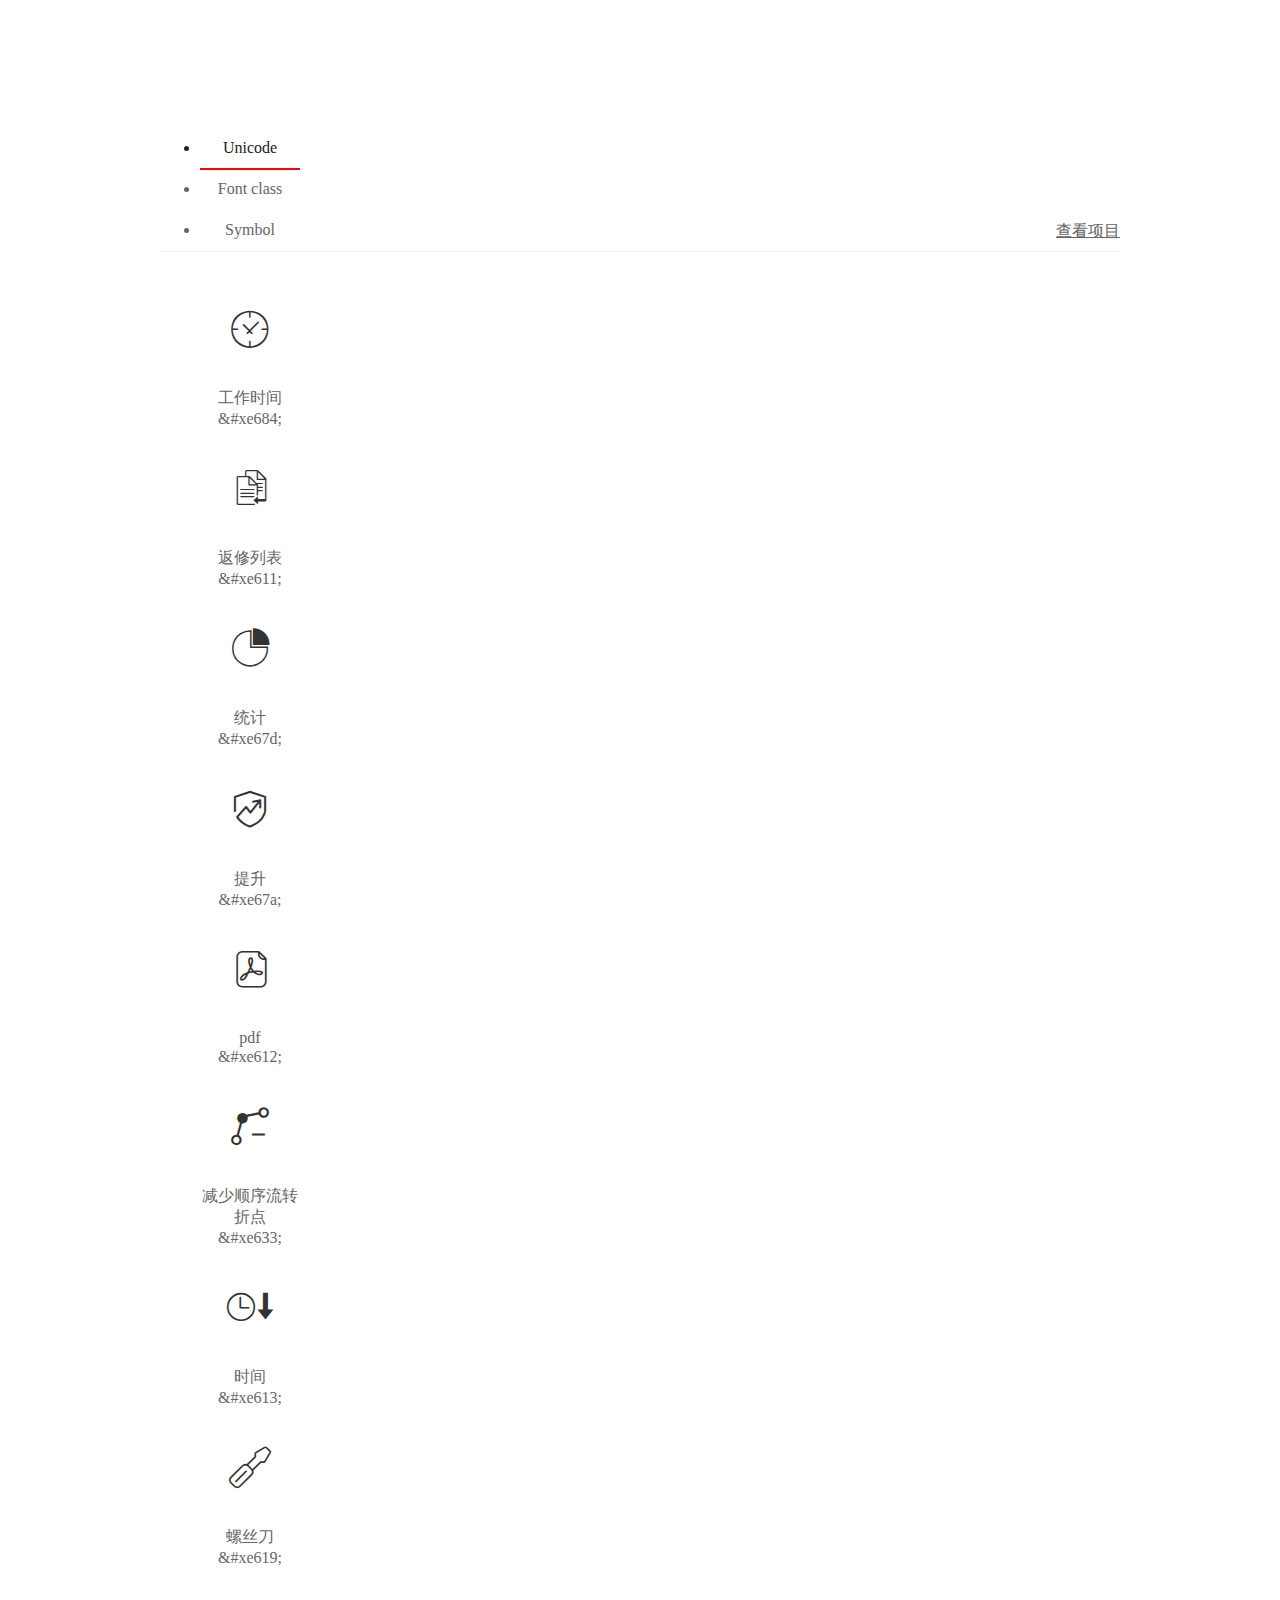
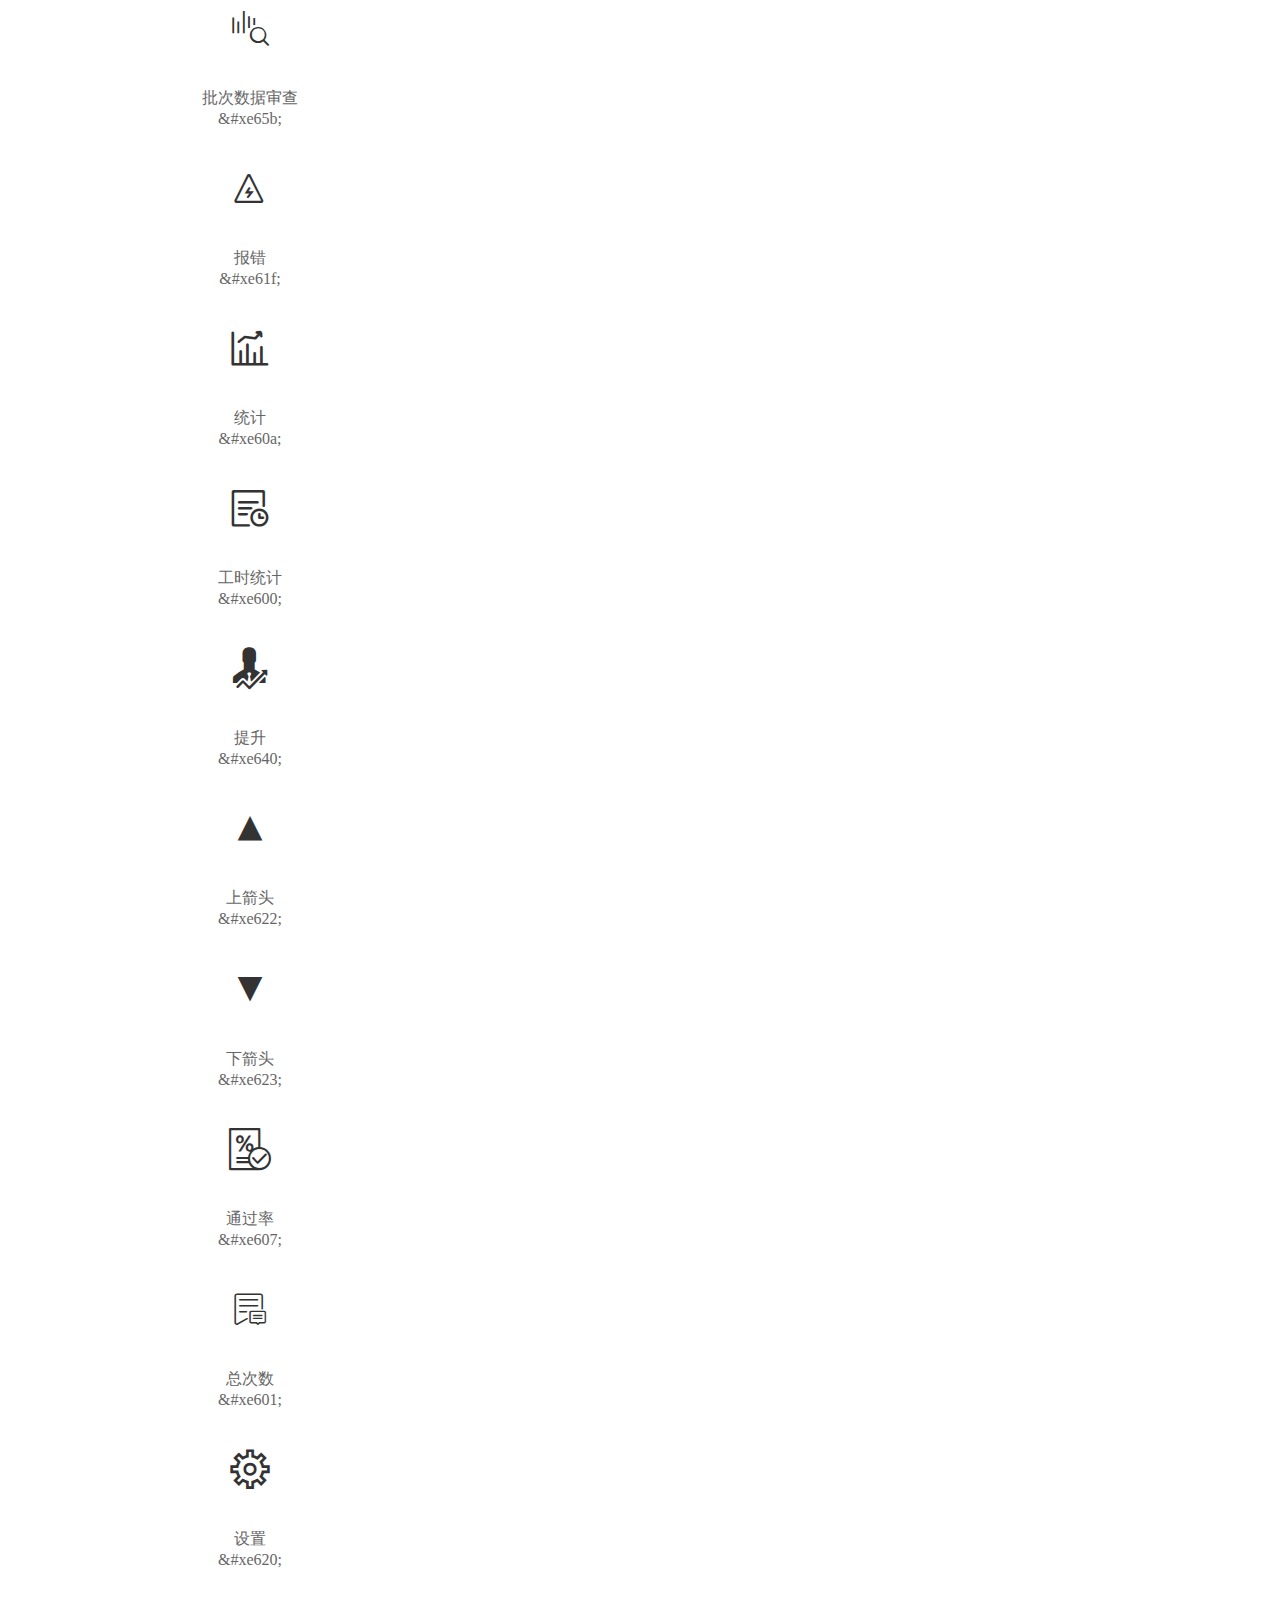
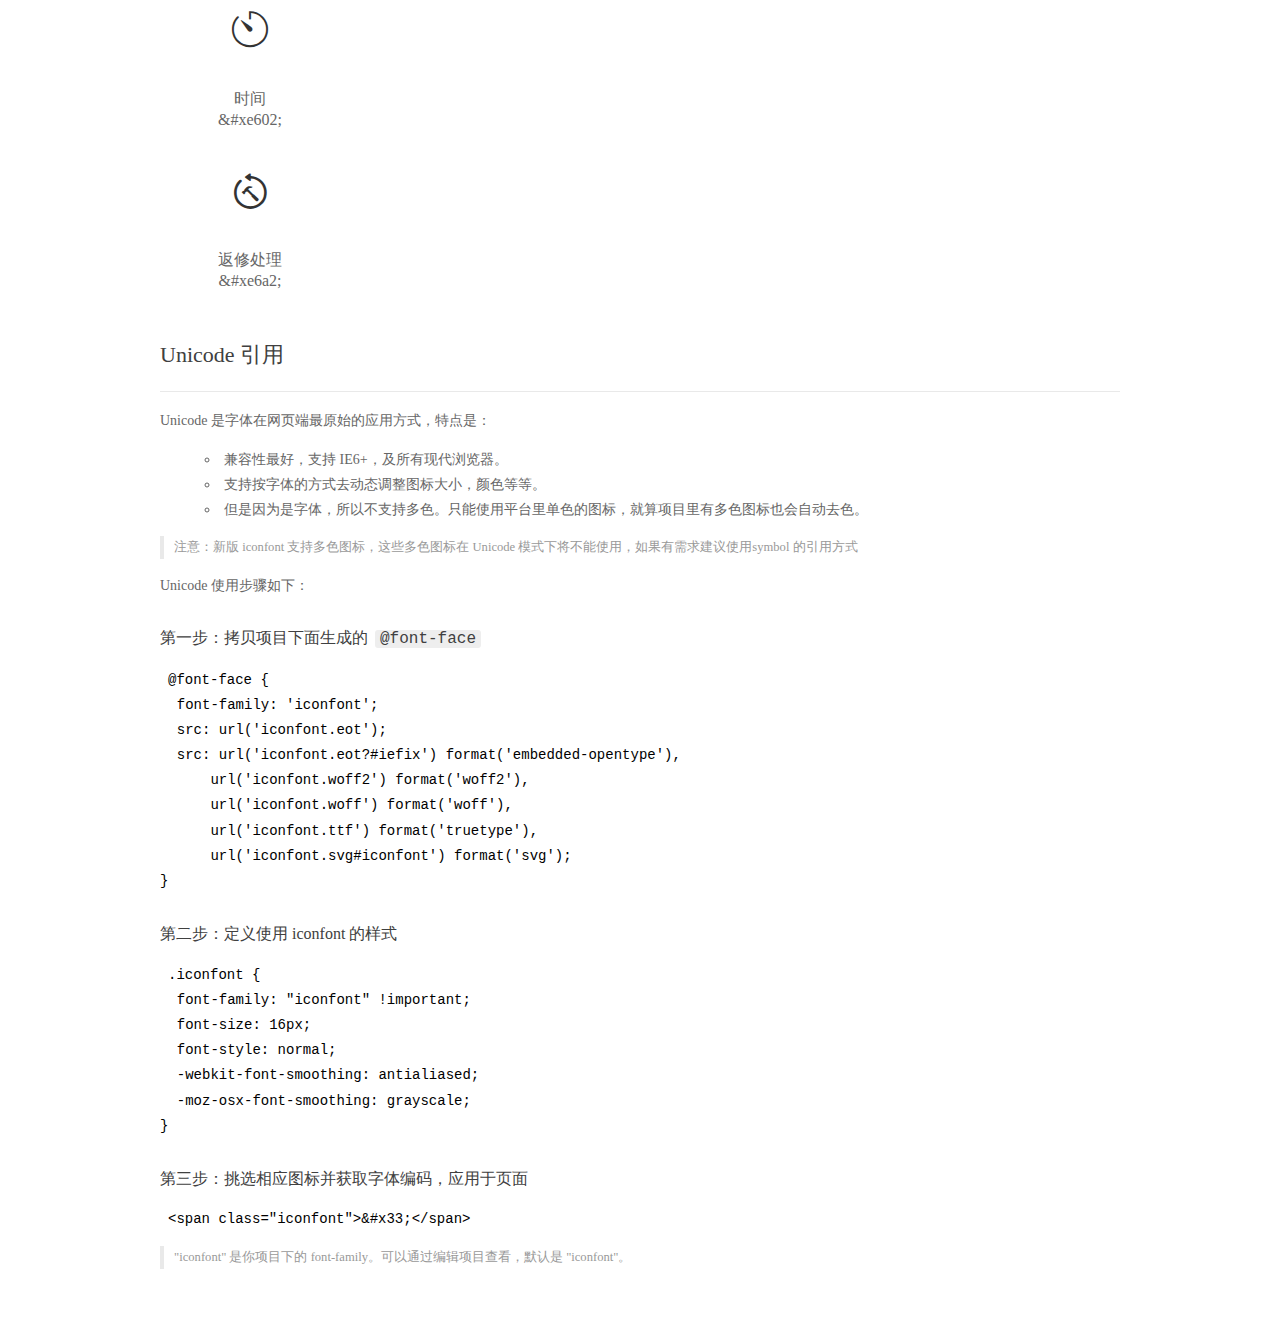
<file: font/demo_index.html>
<!DOCTYPE html>
<html>
<head>
  <meta charset="utf-8"/>
  <title>IconFont Demo</title>
  <link rel="shortcut icon" href="https://gtms04.alicdn.com/tps/i4/TB1_oz6GVXXXXaFXpXXJDFnIXXX-64-64.ico" type="image/x-icon"/>
  <link rel="stylesheet" href="https://g.alicdn.com/thx/cube/1.3.2/cube.min.css">
  <link rel="stylesheet" href="demo.css">
  <link rel="stylesheet" href="iconfont.css">
  <script src="iconfont.js"></script>
  <!-- jQuery -->
  <script src="https://a1.alicdn.com/oss/uploads/2018/12/26/7bfddb60-08e8-11e9-9b04-53e73bb6408b.js"></script>
  <!-- 代码高亮 -->
  <script src="https://a1.alicdn.com/oss/uploads/2018/12/26/a3f714d0-08e6-11e9-8a15-ebf944d7534c.js"></script>
</head>
<body>
  <div class="main">
    <h1 class="logo"><a href="https://www.iconfont.cn/" title="iconfont 首页" target="_blank">&#xe86b;</a></h1>
    <div class="nav-tabs">
      <ul id="tabs" class="dib-box">
        <li class="dib active"><span>Unicode</span></li>
        <li class="dib"><span>Font class</span></li>
        <li class="dib"><span>Symbol</span></li>
      </ul>
      
      <a href="https://www.iconfont.cn/manage/index?manage_type=myprojects&projectId=1150941" target="_blank" class="nav-more">查看项目</a>
      
    </div>
    <div class="tab-container">
      <div class="content unicode" style="display: block;">
          <ul class="icon_lists dib-box">
          
            <li class="dib">
              <span class="icon iconfont">&#xe684;</span>
                <div class="name">工作时间</div>
                <div class="code-name">&amp;#xe684;</div>
              </li>
          
            <li class="dib">
              <span class="icon iconfont">&#xe611;</span>
                <div class="name">返修列表</div>
                <div class="code-name">&amp;#xe611;</div>
              </li>
          
            <li class="dib">
              <span class="icon iconfont">&#xe67d;</span>
                <div class="name">统计</div>
                <div class="code-name">&amp;#xe67d;</div>
              </li>
          
            <li class="dib">
              <span class="icon iconfont">&#xe67a;</span>
                <div class="name">提升</div>
                <div class="code-name">&amp;#xe67a;</div>
              </li>
          
            <li class="dib">
              <span class="icon iconfont">&#xe612;</span>
                <div class="name">pdf</div>
                <div class="code-name">&amp;#xe612;</div>
              </li>
          
            <li class="dib">
              <span class="icon iconfont">&#xe633;</span>
                <div class="name">减少顺序流转折点</div>
                <div class="code-name">&amp;#xe633;</div>
              </li>
          
            <li class="dib">
              <span class="icon iconfont">&#xe613;</span>
                <div class="name">时间</div>
                <div class="code-name">&amp;#xe613;</div>
              </li>
          
            <li class="dib">
              <span class="icon iconfont">&#xe619;</span>
                <div class="name">螺丝刀</div>
                <div class="code-name">&amp;#xe619;</div>
              </li>
          
            <li class="dib">
              <span class="icon iconfont">&#xe65b;</span>
                <div class="name">批次数据审查</div>
                <div class="code-name">&amp;#xe65b;</div>
              </li>
          
            <li class="dib">
              <span class="icon iconfont">&#xe61f;</span>
                <div class="name">报错</div>
                <div class="code-name">&amp;#xe61f;</div>
              </li>
          
            <li class="dib">
              <span class="icon iconfont">&#xe60a;</span>
                <div class="name">统计</div>
                <div class="code-name">&amp;#xe60a;</div>
              </li>
          
            <li class="dib">
              <span class="icon iconfont">&#xe600;</span>
                <div class="name">工时统计</div>
                <div class="code-name">&amp;#xe600;</div>
              </li>
          
            <li class="dib">
              <span class="icon iconfont">&#xe640;</span>
                <div class="name">提升</div>
                <div class="code-name">&amp;#xe640;</div>
              </li>
          
            <li class="dib">
              <span class="icon iconfont">&#xe622;</span>
                <div class="name">上箭头</div>
                <div class="code-name">&amp;#xe622;</div>
              </li>
          
            <li class="dib">
              <span class="icon iconfont">&#xe623;</span>
                <div class="name">下箭头</div>
                <div class="code-name">&amp;#xe623;</div>
              </li>
          
            <li class="dib">
              <span class="icon iconfont">&#xe607;</span>
                <div class="name">通过率</div>
                <div class="code-name">&amp;#xe607;</div>
              </li>
          
            <li class="dib">
              <span class="icon iconfont">&#xe601;</span>
                <div class="name">总次数</div>
                <div class="code-name">&amp;#xe601;</div>
              </li>
          
            <li class="dib">
              <span class="icon iconfont">&#xe620;</span>
                <div class="name">设置</div>
                <div class="code-name">&amp;#xe620;</div>
              </li>
          
            <li class="dib">
              <span class="icon iconfont">&#xe602;</span>
                <div class="name">时间</div>
                <div class="code-name">&amp;#xe602;</div>
              </li>
          
            <li class="dib">
              <span class="icon iconfont">&#xe6a2;</span>
                <div class="name">返修处理</div>
                <div class="code-name">&amp;#xe6a2;</div>
              </li>
          
          </ul>
          <div class="article markdown">
          <h2 id="unicode-">Unicode 引用</h2>
          <hr>

          <p>Unicode 是字体在网页端最原始的应用方式，特点是：</p>
          <ul>
            <li>兼容性最好，支持 IE6+，及所有现代浏览器。</li>
            <li>支持按字体的方式去动态调整图标大小，颜色等等。</li>
            <li>但是因为是字体，所以不支持多色。只能使用平台里单色的图标，就算项目里有多色图标也会自动去色。</li>
          </ul>
          <blockquote>
            <p>注意：新版 iconfont 支持多色图标，这些多色图标在 Unicode 模式下将不能使用，如果有需求建议使用symbol 的引用方式</p>
          </blockquote>
          <p>Unicode 使用步骤如下：</p>
          <h3 id="-font-face">第一步：拷贝项目下面生成的 <code>@font-face</code></h3>
<pre><code class="language-css"
>@font-face {
  font-family: 'iconfont';
  src: url('iconfont.eot');
  src: url('iconfont.eot?#iefix') format('embedded-opentype'),
      url('iconfont.woff2') format('woff2'),
      url('iconfont.woff') format('woff'),
      url('iconfont.ttf') format('truetype'),
      url('iconfont.svg#iconfont') format('svg');
}
</code></pre>
          <h3 id="-iconfont-">第二步：定义使用 iconfont 的样式</h3>
<pre><code class="language-css"
>.iconfont {
  font-family: "iconfont" !important;
  font-size: 16px;
  font-style: normal;
  -webkit-font-smoothing: antialiased;
  -moz-osx-font-smoothing: grayscale;
}
</code></pre>
          <h3 id="-">第三步：挑选相应图标并获取字体编码，应用于页面</h3>
<pre>
<code class="language-html"
>&lt;span class="iconfont"&gt;&amp;#x33;&lt;/span&gt;
</code></pre>
          <blockquote>
            <p>"iconfont" 是你项目下的 font-family。可以通过编辑项目查看，默认是 "iconfont"。</p>
          </blockquote>
          </div>
      </div>
      <div class="content font-class">
        <ul class="icon_lists dib-box">
          
          <li class="dib">
            <span class="icon iconfont icon-gongzuoshijian"></span>
            <div class="name">
              工作时间
            </div>
            <div class="code-name">.icon-gongzuoshijian
            </div>
          </li>
          
          <li class="dib">
            <span class="icon iconfont icon-dingdanliebiao1"></span>
            <div class="name">
              返修列表
            </div>
            <div class="code-name">.icon-dingdanliebiao1
            </div>
          </li>
          
          <li class="dib">
            <span class="icon iconfont icon-tongji"></span>
            <div class="name">
              统计
            </div>
            <div class="code-name">.icon-tongji
            </div>
          </li>
          
          <li class="dib">
            <span class="icon iconfont icon-tisheng"></span>
            <div class="name">
              提升
            </div>
            <div class="code-name">.icon-tisheng
            </div>
          </li>
          
          <li class="dib">
            <span class="icon iconfont icon-pdf"></span>
            <div class="name">
              pdf
            </div>
            <div class="code-name">.icon-pdf
            </div>
          </li>
          
          <li class="dib">
            <span class="icon iconfont icon-jianshaoshunxuliuzhuanzhedian"></span>
            <div class="name">
              减少顺序流转折点
            </div>
            <div class="code-name">.icon-jianshaoshunxuliuzhuanzhedian
            </div>
          </li>
          
          <li class="dib">
            <span class="icon iconfont icon-time"></span>
            <div class="name">
              时间
            </div>
            <div class="code-name">.icon-time
            </div>
          </li>
          
          <li class="dib">
            <span class="icon iconfont icon-luosidao"></span>
            <div class="name">
              螺丝刀
            </div>
            <div class="code-name">.icon-luosidao
            </div>
          </li>
          
          <li class="dib">
            <span class="icon iconfont icon-MESxitongjiemiantubiaoXpx-"></span>
            <div class="name">
              批次数据审查
            </div>
            <div class="code-name">.icon-MESxitongjiemiantubiaoXpx-
            </div>
          </li>
          
          <li class="dib">
            <span class="icon iconfont icon-baocuo"></span>
            <div class="name">
              报错
            </div>
            <div class="code-name">.icon-baocuo
            </div>
          </li>
          
          <li class="dib">
            <span class="icon iconfont icon-tongji1"></span>
            <div class="name">
              统计
            </div>
            <div class="code-name">.icon-tongji1
            </div>
          </li>
          
          <li class="dib">
            <span class="icon iconfont icon-gongshitongji"></span>
            <div class="name">
              工时统计
            </div>
            <div class="code-name">.icon-gongshitongji
            </div>
          </li>
          
          <li class="dib">
            <span class="icon iconfont icon-tisheng1"></span>
            <div class="name">
              提升
            </div>
            <div class="code-name">.icon-tisheng1
            </div>
          </li>
          
          <li class="dib">
            <span class="icon iconfont icon-shangjiantou"></span>
            <div class="name">
              上箭头
            </div>
            <div class="code-name">.icon-shangjiantou
            </div>
          </li>
          
          <li class="dib">
            <span class="icon iconfont icon-xiajiantou"></span>
            <div class="name">
              下箭头
            </div>
            <div class="code-name">.icon-xiajiantou
            </div>
          </li>
          
          <li class="dib">
            <span class="icon iconfont icon-tongguoshuai"></span>
            <div class="name">
              通过率
            </div>
            <div class="code-name">.icon-tongguoshuai
            </div>
          </li>
          
          <li class="dib">
            <span class="icon iconfont icon-zongcishu"></span>
            <div class="name">
              总次数
            </div>
            <div class="code-name">.icon-zongcishu
            </div>
          </li>
          
          <li class="dib">
            <span class="icon iconfont icon-shezhi"></span>
            <div class="name">
              设置
            </div>
            <div class="code-name">.icon-shezhi
            </div>
          </li>
          
          <li class="dib">
            <span class="icon iconfont icon-shijian"></span>
            <div class="name">
              时间
            </div>
            <div class="code-name">.icon-shijian
            </div>
          </li>
          
          <li class="dib">
            <span class="icon iconfont icon-fanxiuchuli"></span>
            <div class="name">
              返修处理
            </div>
            <div class="code-name">.icon-fanxiuchuli
            </div>
          </li>
          
        </ul>
        <div class="article markdown">
        <h2 id="font-class-">font-class 引用</h2>
        <hr>

        <p>font-class 是 Unicode 使用方式的一种变种，主要是解决 Unicode 书写不直观，语意不明确的问题。</p>
        <p>与 Unicode 使用方式相比，具有如下特点：</p>
        <ul>
          <li>兼容性良好，支持 IE8+，及所有现代浏览器。</li>
          <li>相比于 Unicode 语意明确，书写更直观。可以很容易分辨这个 icon 是什么。</li>
          <li>因为使用 class 来定义图标，所以当要替换图标时，只需要修改 class 里面的 Unicode 引用。</li>
          <li>不过因为本质上还是使用的字体，所以多色图标还是不支持的。</li>
        </ul>
        <p>使用步骤如下：</p>
        <h3 id="-fontclass-">第一步：引入项目下面生成的 fontclass 代码：</h3>
<pre><code class="language-html">&lt;link rel="stylesheet" href="./iconfont.css"&gt;
</code></pre>
        <h3 id="-">第二步：挑选相应图标并获取类名，应用于页面：</h3>
<pre><code class="language-html">&lt;span class="iconfont icon-xxx"&gt;&lt;/span&gt;
</code></pre>
        <blockquote>
          <p>"
            iconfont" 是你项目下的 font-family。可以通过编辑项目查看，默认是 "iconfont"。</p>
        </blockquote>
      </div>
      </div>
      <div class="content symbol">
          <ul class="icon_lists dib-box">
          
            <li class="dib">
                <svg class="icon svg-icon" aria-hidden="true">
                  <use xlink:href="#icon-gongzuoshijian"></use>
                </svg>
                <div class="name">工作时间</div>
                <div class="code-name">#icon-gongzuoshijian</div>
            </li>
          
            <li class="dib">
                <svg class="icon svg-icon" aria-hidden="true">
                  <use xlink:href="#icon-dingdanliebiao1"></use>
                </svg>
                <div class="name">返修列表</div>
                <div class="code-name">#icon-dingdanliebiao1</div>
            </li>
          
            <li class="dib">
                <svg class="icon svg-icon" aria-hidden="true">
                  <use xlink:href="#icon-tongji"></use>
                </svg>
                <div class="name">统计</div>
                <div class="code-name">#icon-tongji</div>
            </li>
          
            <li class="dib">
                <svg class="icon svg-icon" aria-hidden="true">
                  <use xlink:href="#icon-tisheng"></use>
                </svg>
                <div class="name">提升</div>
                <div class="code-name">#icon-tisheng</div>
            </li>
          
            <li class="dib">
                <svg class="icon svg-icon" aria-hidden="true">
                  <use xlink:href="#icon-pdf"></use>
                </svg>
                <div class="name">pdf</div>
                <div class="code-name">#icon-pdf</div>
            </li>
          
            <li class="dib">
                <svg class="icon svg-icon" aria-hidden="true">
                  <use xlink:href="#icon-jianshaoshunxuliuzhuanzhedian"></use>
                </svg>
                <div class="name">减少顺序流转折点</div>
                <div class="code-name">#icon-jianshaoshunxuliuzhuanzhedian</div>
            </li>
          
            <li class="dib">
                <svg class="icon svg-icon" aria-hidden="true">
                  <use xlink:href="#icon-time"></use>
                </svg>
                <div class="name">时间</div>
                <div class="code-name">#icon-time</div>
            </li>
          
            <li class="dib">
                <svg class="icon svg-icon" aria-hidden="true">
                  <use xlink:href="#icon-luosidao"></use>
                </svg>
                <div class="name">螺丝刀</div>
                <div class="code-name">#icon-luosidao</div>
            </li>
          
            <li class="dib">
                <svg class="icon svg-icon" aria-hidden="true">
                  <use xlink:href="#icon-MESxitongjiemiantubiaoXpx-"></use>
                </svg>
                <div class="name">批次数据审查</div>
                <div class="code-name">#icon-MESxitongjiemiantubiaoXpx-</div>
            </li>
          
            <li class="dib">
                <svg class="icon svg-icon" aria-hidden="true">
                  <use xlink:href="#icon-baocuo"></use>
                </svg>
                <div class="name">报错</div>
                <div class="code-name">#icon-baocuo</div>
            </li>
          
            <li class="dib">
                <svg class="icon svg-icon" aria-hidden="true">
                  <use xlink:href="#icon-tongji1"></use>
                </svg>
                <div class="name">统计</div>
                <div class="code-name">#icon-tongji1</div>
            </li>
          
            <li class="dib">
                <svg class="icon svg-icon" aria-hidden="true">
                  <use xlink:href="#icon-gongshitongji"></use>
                </svg>
                <div class="name">工时统计</div>
                <div class="code-name">#icon-gongshitongji</div>
            </li>
          
            <li class="dib">
                <svg class="icon svg-icon" aria-hidden="true">
                  <use xlink:href="#icon-tisheng1"></use>
                </svg>
                <div class="name">提升</div>
                <div class="code-name">#icon-tisheng1</div>
            </li>
          
            <li class="dib">
                <svg class="icon svg-icon" aria-hidden="true">
                  <use xlink:href="#icon-shangjiantou"></use>
                </svg>
                <div class="name">上箭头</div>
                <div class="code-name">#icon-shangjiantou</div>
            </li>
          
            <li class="dib">
                <svg class="icon svg-icon" aria-hidden="true">
                  <use xlink:href="#icon-xiajiantou"></use>
                </svg>
                <div class="name">下箭头</div>
                <div class="code-name">#icon-xiajiantou</div>
            </li>
          
            <li class="dib">
                <svg class="icon svg-icon" aria-hidden="true">
                  <use xlink:href="#icon-tongguoshuai"></use>
                </svg>
                <div class="name">通过率</div>
                <div class="code-name">#icon-tongguoshuai</div>
            </li>
          
            <li class="dib">
                <svg class="icon svg-icon" aria-hidden="true">
                  <use xlink:href="#icon-zongcishu"></use>
                </svg>
                <div class="name">总次数</div>
                <div class="code-name">#icon-zongcishu</div>
            </li>
          
            <li class="dib">
                <svg class="icon svg-icon" aria-hidden="true">
                  <use xlink:href="#icon-shezhi"></use>
                </svg>
                <div class="name">设置</div>
                <div class="code-name">#icon-shezhi</div>
            </li>
          
            <li class="dib">
                <svg class="icon svg-icon" aria-hidden="true">
                  <use xlink:href="#icon-shijian"></use>
                </svg>
                <div class="name">时间</div>
                <div class="code-name">#icon-shijian</div>
            </li>
          
            <li class="dib">
                <svg class="icon svg-icon" aria-hidden="true">
                  <use xlink:href="#icon-fanxiuchuli"></use>
                </svg>
                <div class="name">返修处理</div>
                <div class="code-name">#icon-fanxiuchuli</div>
            </li>
          
          </ul>
          <div class="article markdown">
          <h2 id="symbol-">Symbol 引用</h2>
          <hr>

          <p>这是一种全新的使用方式，应该说这才是未来的主流，也是平台目前推荐的用法。相关介绍可以参考这篇<a href="">文章</a>
            这种用法其实是做了一个 SVG 的集合，与另外两种相比具有如下特点：</p>
          <ul>
            <li>支持多色图标了，不再受单色限制。</li>
            <li>通过一些技巧，支持像字体那样，通过 <code>font-size</code>, <code>color</code> 来调整样式。</li>
            <li>兼容性较差，支持 IE9+，及现代浏览器。</li>
            <li>浏览器渲染 SVG 的性能一般，还不如 png。</li>
          </ul>
          <p>使用步骤如下：</p>
          <h3 id="-symbol-">第一步：引入项目下面生成的 symbol 代码：</h3>
<pre><code class="language-html">&lt;script src="./iconfont.js"&gt;&lt;/script&gt;
</code></pre>
          <h3 id="-css-">第二步：加入通用 CSS 代码（引入一次就行）：</h3>
<pre><code class="language-html">&lt;style&gt;
.icon {
  width: 1em;
  height: 1em;
  vertical-align: -0.15em;
  fill: currentColor;
  overflow: hidden;
}
&lt;/style&gt;
</code></pre>
          <h3 id="-">第三步：挑选相应图标并获取类名，应用于页面：</h3>
<pre><code class="language-html">&lt;svg class="icon" aria-hidden="true"&gt;
  &lt;use xlink:href="#icon-xxx"&gt;&lt;/use&gt;
&lt;/svg&gt;
</code></pre>
          </div>
      </div>

    </div>
  </div>
  <script>
  $(document).ready(function () {
      $('.tab-container .content:first').show()

      $('#tabs li').click(function (e) {
        var tabContent = $('.tab-container .content')
        var index = $(this).index()

        if ($(this).hasClass('active')) {
          return
        } else {
          $('#tabs li').removeClass('active')
          $(this).addClass('active')

          tabContent.hide().eq(index).fadeIn()
        }
      })
    })
  </script>
</body>
</html>
</file>
<file: font/demo.css>
/* Logo 字体 */
@font-face {
  font-family: "iconfont logo";
  src: url('https://at.alicdn.com/t/font_985780_km7mi63cihi.eot?t=1545807318834');
  src: url('https://at.alicdn.com/t/font_985780_km7mi63cihi.eot?t=1545807318834#iefix') format('embedded-opentype'),
    url('https://at.alicdn.com/t/font_985780_km7mi63cihi.woff?t=1545807318834') format('woff'),
    url('https://at.alicdn.com/t/font_985780_km7mi63cihi.ttf?t=1545807318834') format('truetype'),
    url('https://at.alicdn.com/t/font_985780_km7mi63cihi.svg?t=1545807318834#iconfont') format('svg');
}

.logo {
  font-family: "iconfont logo";
  font-size: 160px;
  font-style: normal;
  -webkit-font-smoothing: antialiased;
  -moz-osx-font-smoothing: grayscale;
}

/* tabs */
.nav-tabs {
  position: relative;
}

.nav-tabs .nav-more {
  position: absolute;
  right: 0;
  bottom: 0;
  height: 42px;
  line-height: 42px;
  color: #666;
}

#tabs {
  border-bottom: 1px solid #eee;
}

#tabs li {
  cursor: pointer;
  width: 100px;
  height: 40px;
  line-height: 40px;
  text-align: center;
  font-size: 16px;
  border-bottom: 2px solid transparent;
  position: relative;
  z-index: 1;
  margin-bottom: -1px;
  color: #666;
}


#tabs .active {
  border-bottom-color: #f00;
  color: #222;
}

.tab-container .content {
  display: none;
}

/* 页面布局 */
.main {
  padding: 30px 100px;
  width: 960px;
  margin: 0 auto;
}

.main .logo {
  color: #333;
  text-align: left;
  margin-bottom: 30px;
  line-height: 1;
  height: 110px;
  margin-top: -50px;
  overflow: hidden;
  *zoom: 1;
}

.main .logo a {
  font-size: 160px;
  color: #333;
}

.helps {
  margin-top: 40px;
}

.helps pre {
  padding: 20px;
  margin: 10px 0;
  border: solid 1px #e7e1cd;
  background-color: #fffdef;
  overflow: auto;
}

.icon_lists {
  width: 100% !important;
  overflow: hidden;
  *zoom: 1;
}

.icon_lists li {
  width: 100px;
  margin-bottom: 10px;
  margin-right: 20px;
  text-align: center;
  list-style: none !important;
  cursor: default;
}

.icon_lists li .code-name {
  line-height: 1.2;
}

.icon_lists .icon {
  display: block;
  height: 100px;
  line-height: 100px;
  font-size: 42px;
  margin: 10px auto;
  color: #333;
  -webkit-transition: font-size 0.25s linear, width 0.25s linear;
  -moz-transition: font-size 0.25s linear, width 0.25s linear;
  transition: font-size 0.25s linear, width 0.25s linear;
}

.icon_lists .icon:hover {
  font-size: 100px;
}

.icon_lists .svg-icon {
  /* 通过设置 font-size 来改变图标大小 */
  width: 1em;
  /* 图标和文字相邻时，垂直对齐 */
  vertical-align: -0.15em;
  /* 通过设置 color 来改变 SVG 的颜色/fill */
  fill: currentColor;
  /* path 和 stroke 溢出 viewBox 部分在 IE 下会显示
      normalize.css 中也包含这行 */
  overflow: hidden;
}

.icon_lists li .name,
.icon_lists li .code-name {
  color: #666;
}

/* markdown 样式 */
.markdown {
  color: #666;
  font-size: 14px;
  line-height: 1.8;
}

.highlight {
  line-height: 1.5;
}

.markdown img {
  vertical-align: middle;
  max-width: 100%;
}

.markdown h1 {
  color: #404040;
  font-weight: 500;
  line-height: 40px;
  margin-bottom: 24px;
}

.markdown h2,
.markdown h3,
.markdown h4,
.markdown h5,
.markdown h6 {
  color: #404040;
  margin: 1.6em 0 0.6em 0;
  font-weight: 500;
  clear: both;
}

.markdown h1 {
  font-size: 28px;
}

.markdown h2 {
  font-size: 22px;
}

.markdown h3 {
  font-size: 16px;
}

.markdown h4 {
  font-size: 14px;
}

.markdown h5 {
  font-size: 12px;
}

.markdown h6 {
  font-size: 12px;
}

.markdown hr {
  height: 1px;
  border: 0;
  background: #e9e9e9;
  margin: 16px 0;
  clear: both;
}

.markdown p {
  margin: 1em 0;
}

.markdown>p,
.markdown>blockquote,
.markdown>.highlight,
.markdown>ol,
.markdown>ul {
  width: 80%;
}

.markdown ul>li {
  list-style: circle;
}

.markdown>ul li,
.markdown blockquote ul>li {
  margin-left: 20px;
  padding-left: 4px;
}

.markdown>ul li p,
.markdown>ol li p {
  margin: 0.6em 0;
}

.markdown ol>li {
  list-style: decimal;
}

.markdown>ol li,
.markdown blockquote ol>li {
  margin-left: 20px;
  padding-left: 4px;
}

.markdown code {
  margin: 0 3px;
  padding: 0 5px;
  background: #eee;
  border-radius: 3px;
}

.markdown strong,
.markdown b {
  font-weight: 600;
}

.markdown>table {
  border-collapse: collapse;
  border-spacing: 0px;
  empty-cells: show;
  border: 1px solid #e9e9e9;
  width: 95%;
  margin-bottom: 24px;
}

.markdown>table th {
  white-space: nowrap;
  color: #333;
  font-weight: 600;
}

.markdown>table th,
.markdown>table td {
  border: 1px solid #e9e9e9;
  padding: 8px 16px;
  text-align: left;
}

.markdown>table th {
  background: #F7F7F7;
}

.markdown blockquote {
  font-size: 90%;
  color: #999;
  border-left: 4px solid #e9e9e9;
  padding-left: 0.8em;
  margin: 1em 0;
}

.markdown blockquote p {
  margin: 0;
}

.markdown .anchor {
  opacity: 0;
  transition: opacity 0.3s ease;
  margin-left: 8px;
}

.markdown .waiting {
  color: #ccc;
}

.markdown h1:hover .anchor,
.markdown h2:hover .anchor,
.markdown h3:hover .anchor,
.markdown h4:hover .anchor,
.markdown h5:hover .anchor,
.markdown h6:hover .anchor {
  opacity: 1;
  display: inline-block;
}

.markdown>br,
.markdown>p>br {
  clear: both;
}


.hljs {
  display: block;
  background: white;
  padding: 0.5em;
  color: #333333;
  overflow-x: auto;
}

.hljs-comment,
.hljs-meta {
  color: #969896;
}

.hljs-string,
.hljs-variable,
.hljs-template-variable,
.hljs-strong,
.hljs-emphasis,
.hljs-quote {
  color: #df5000;
}

.hljs-keyword,
.hljs-selector-tag,
.hljs-type {
  color: #a71d5d;
}

.hljs-literal,
.hljs-symbol,
.hljs-bullet,
.hljs-attribute {
  color: #0086b3;
}

.hljs-section,
.hljs-name {
  color: #63a35c;
}

.hljs-tag {
  color: #333333;
}

.hljs-title,
.hljs-attr,
.hljs-selector-id,
.hljs-selector-class,
.hljs-selector-attr,
.hljs-selector-pseudo {
  color: #795da3;
}

.hljs-addition {
  color: #55a532;
  background-color: #eaffea;
}

.hljs-deletion {
  color: #bd2c00;
  background-color: #ffecec;
}

.hljs-link {
  text-decoration: underline;
}

/* 代码高亮 */
/* PrismJS 1.15.0
https://prismjs.com/download.html#themes=prism&languages=markup+css+clike+javascript */
/**
 * prism.js default theme for JavaScript, CSS and HTML
 * Based on dabblet (http://dabblet.com)
 * @author Lea Verou
 */
code[class*="language-"],
pre[class*="language-"] {
  color: black;
  background: none;
  text-shadow: 0 1px white;
  font-family: Consolas, Monaco, 'Andale Mono', 'Ubuntu Mono', monospace;
  text-align: left;
  white-space: pre;
  word-spacing: normal;
  word-break: normal;
  word-wrap: normal;
  line-height: 1.5;

  -moz-tab-size: 4;
  -o-tab-size: 4;
  tab-size: 4;

  -webkit-hyphens: none;
  -moz-hyphens: none;
  -ms-hyphens: none;
  hyphens: none;
}

pre[class*="language-"]::-moz-selection,
pre[class*="language-"] ::-moz-selection,
code[class*="language-"]::-moz-selection,
code[class*="language-"] ::-moz-selection {
  text-shadow: none;
  background: #b3d4fc;
}

pre[class*="language-"]::selection,
pre[class*="language-"] ::selection,
code[class*="language-"]::selection,
code[class*="language-"] ::selection {
  text-shadow: none;
  background: #b3d4fc;
}

@media print {

  code[class*="language-"],
  pre[class*="language-"] {
    text-shadow: none;
  }
}

/* Code blocks */
pre[class*="language-"] {
  padding: 1em;
  margin: .5em 0;
  overflow: auto;
}

:not(pre)>code[class*="language-"],
pre[class*="language-"] {
  background: #f5f2f0;
}

/* Inline code */
:not(pre)>code[class*="language-"] {
  padding: .1em;
  border-radius: .3em;
  white-space: normal;
}

.token.comment,
.token.prolog,
.token.doctype,
.token.cdata {
  color: slategray;
}

.token.punctuation {
  color: #999;
}

.namespace {
  opacity: .7;
}

.token.property,
.token.tag,
.token.boolean,
.token.number,
.token.constant,
.token.symbol,
.token.deleted {
  color: #905;
}

.token.selector,
.token.attr-name,
.token.string,
.token.char,
.token.builtin,
.token.inserted {
  color: #690;
}

.token.operator,
.token.entity,
.token.url,
.language-css .token.string,
.style .token.string {
  color: #9a6e3a;
  background: hsla(0, 0%, 100%, .5);
}

.token.atrule,
.token.attr-value,
.token.keyword {
  color: #07a;
}

.token.function,
.token.class-name {
  color: #DD4A68;
}

.token.regex,
.token.important,
.token.variable {
  color: #e90;
}

.token.important,
.token.bold {
  font-weight: bold;
}

.token.italic {
  font-style: italic;
}

.token.entity {
  cursor: help;
}
</file>
<file: font/iconfont.css>
@font-face {font-family: "iconfont";
  src: url('iconfont.eot?t=1555660943659'); /* IE9 */
  src: url('iconfont.eot?t=1555660943659#iefix') format('embedded-opentype'), /* IE6-IE8 */
  url('[data-uri]') format('woff2'),
  url('iconfont.woff?t=1555660943659') format('woff'),
  url('iconfont.ttf?t=1555660943659') format('truetype'), /* chrome, firefox, opera, Safari, Android, iOS 4.2+ */
  url('iconfont.svg?t=1555660943659#iconfont') format('svg'); /* iOS 4.1- */
}

.iconfont {
  font-family: "iconfont" !important;
  font-size: 16px;
  font-style: normal;
  -webkit-font-smoothing: antialiased;
  -moz-osx-font-smoothing: grayscale;
}

.icon-gongzuoshijian:before {
  content: "\e684";
}

.icon-dingdanliebiao1:before {
  content: "\e611";
}

.icon-tongji:before {
  content: "\e67d";
}

.icon-tisheng:before {
  content: "\e67a";
}

.icon-pdf:before {
  content: "\e612";
}

.icon-jianshaoshunxuliuzhuanzhedian:before {
  content: "\e633";
}

.icon-time:before {
  content: "\e613";
}

.icon-luosidao:before {
  content: "\e619";
}

.icon-MESxitongjiemiantubiaoXpx-:before {
  content: "\e65b";
}

.icon-baocuo:before {
  content: "\e61f";
}

.icon-tongji1:before {
  content: "\e60a";
}

.icon-gongshitongji:before {
  content: "\e600";
}

.icon-tisheng1:before {
  content: "\e640";
}

.icon-shangjiantou:before {
  content: "\e622";
}

.icon-xiajiantou:before {
  content: "\e623";
}

.icon-tongguoshuai:before {
  content: "\e607";
}

.icon-zongcishu:before {
  content: "\e601";
}

.icon-shezhi:before {
  content: "\e620";
}

.icon-shijian:before {
  content: "\e602";
}

.icon-fanxiuchuli:before {
  content: "\e6a2";
}
</file>
